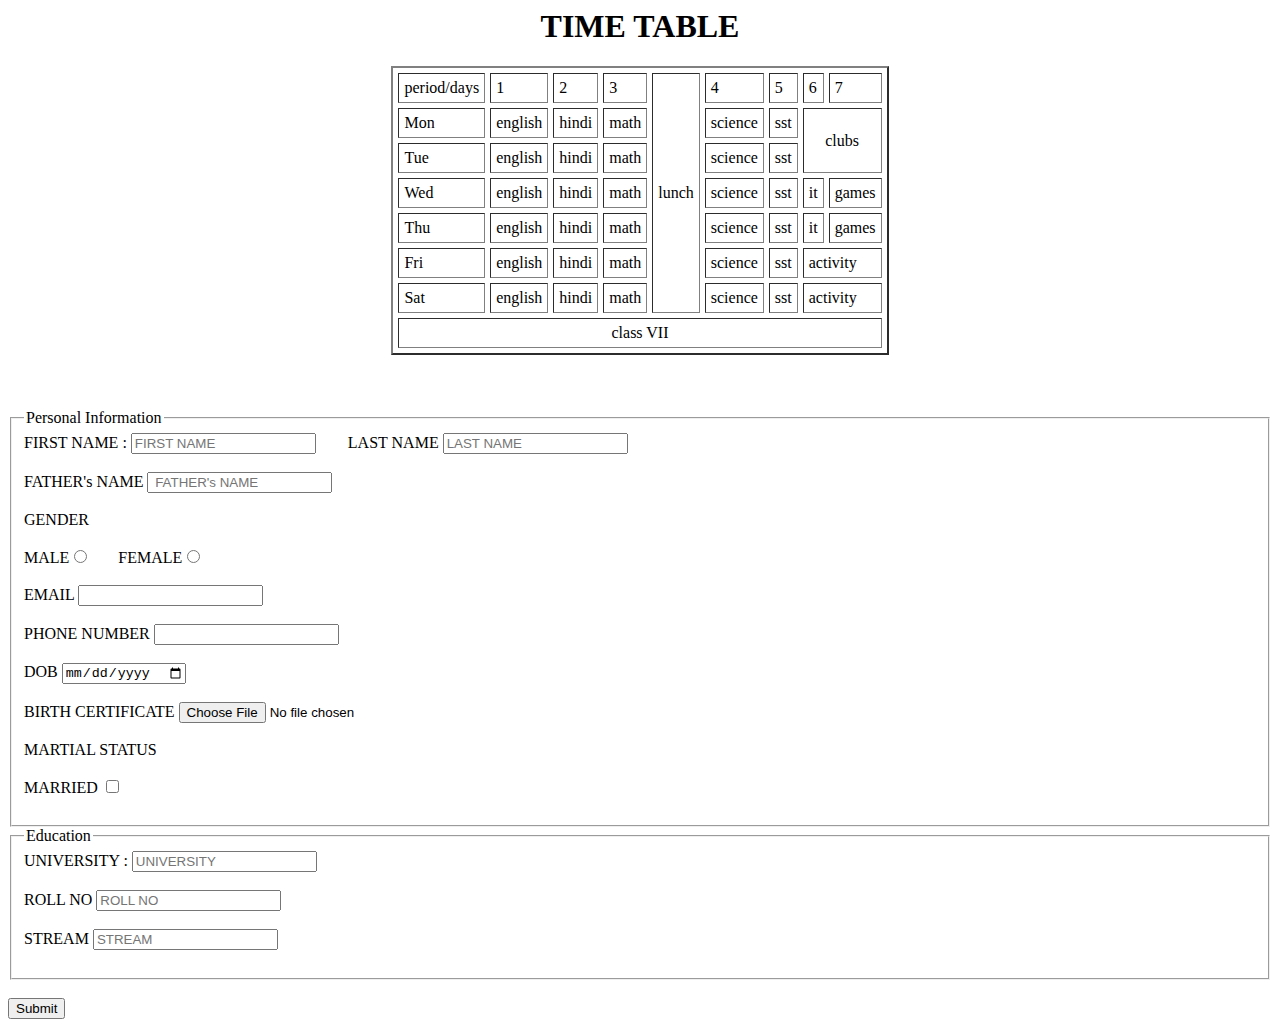
<file: Assignment  1/index.html>
<html>
    <head>
        
    </head>
    <body>
        <h1><center>TIME TABLE </center></h1>
        <center>
        <table border="2px solid blue" cellspacing="5" cellpadding="5">
            <tr>
                <td>period/days</td>
               <td>1</td>
                <td> 2</td>
                <td> 3</td>
                <td rowspan="7">lunch</td>
                <td> 4</td>
                <td> 5</td>
                <td> 6</td>
                <td> 7</td>
                
            </tr>
            <tr>
                <td> Mon</td>
                    <td>english</td>
                    <td>hindi</td>
                    <td>math</td>
                    <td>science</td>
                    <td>sst</td>
                    <td rowspan="2" colspan="2" align="center">clubs</td>
            </tr>
            <tr>
            
                <td> Tue</td>
                    <td>english</td>
                    <td>hindi</td>
                    <td>math</td>
                    <td>science</td>
                    <td>sst</td>
                    
                    
            </tr>
            <tr>
                <td> Wed</td>
                    <td>english</td>
                    <td>hindi</td>
                    <td>math</td>
                    <td>science</td>
                    <td>sst</td>
                    <td>it</td>
                    <td>games</td>
            
            </tr>
            <tr>
                <td> Thu</td>
                    <td>english</td>
                    <td>hindi</td>
                    <td>math</td>
                    <td>science</td>
                    <td>sst</td>
                    <td>it</td>
                    <td>games</td>
                    
            </tr>
            <tr>
                <td> Fri</td>
                    <td>english</td>
                    <td>hindi</td>
                    <td>math</td>
                    <td>science</td>
                    <td>sst</td>
                    <td colspan="2">activity</td>
            </tr>
            <tr>
                <td> Sat</td>
                    <td>english</td>
                    <td>hindi</td>
                    <td>math</td>
                    <td>science</td>
                    <td>sst</td>
                    <td colspan="2">activity</td>
            </tr>
            <tr>
                <td colspan="9"> <center>class VII</center></td>
            </tr>
        </table>
        </center>
        <br><br><br>
        <form>
            <fieldset>
                <legend>Personal Information</legend>
            <label for="a"> FIRST NAME</label> : <input type="text" placeholder="FIRST NAME" id="a" required> &nbsp;&nbsp;&nbsp;&nbsp;&nbsp;&nbsp;
            <label for="b"> LAST NAME</label> <input type="text" placeholder="LAST NAME" id="b"><br><br>
            <label for="c"> FATHER's NAME</label> <input type="text" placeholder=" FATHER's NAME" id="c" required><br><br>
            GENDER <br> <br>
            MALE<input type="radio" name="a" required> &nbsp;&nbsp;&nbsp;&nbsp;&nbsp;&nbsp;FEMALE<input type="radio" name="a"><br><br>
            <label for="aa">EMAIL</label> <input type="email" id="aa"><br><br>
            <label for="bb"> PHONE NUMBER</label> <input type="tel" id="bb"  minlength="10" maxlength="10"  required><br><br>
            <label for="d">DOB</label> <input type="date" id="d"><br><br>
            <label for="e">BIRTH CERTIFICATE</label> <input type="file" id="e"><br><br>
            <label for="f">MARTIAL STATUS <br><br>MARRIED</label> <input type="checkbox" id="f"><br><br>
           
            </fieldset>
            <fieldset>
                <legend>Education</legend>
            <label for="g"> UNIVERSITY</label> : <input type="text" placeholder="UNIVERSITY" id="g"> <br><br>
            <label for="h"> ROLL NO </label> <input type="number" placeholder="ROLL NO" id="h"><br><br>
            <label for="i"> STREAM</label> <input type="text" placeholder="STREAM" id="i"><br><br>
            </fieldset><br>
            <input type="submit">
        </form>

    </body>
</html>
</file>
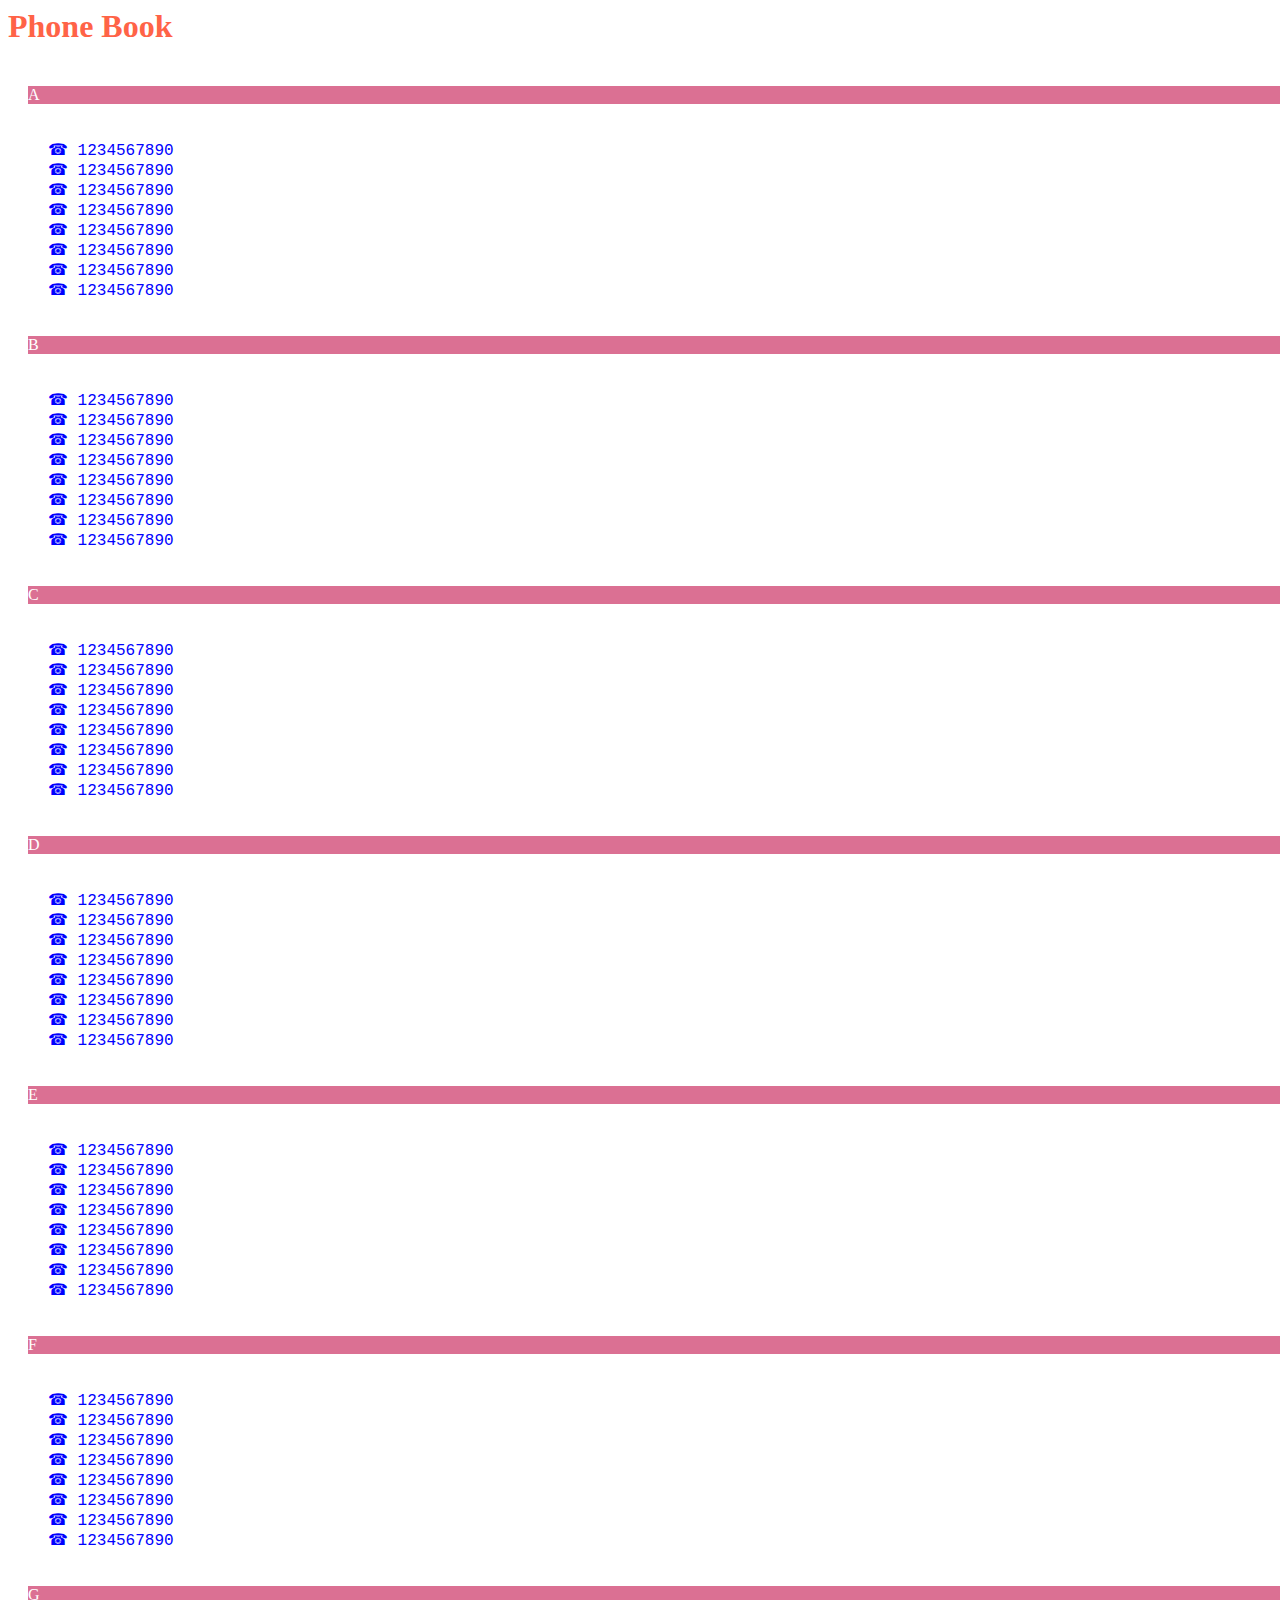
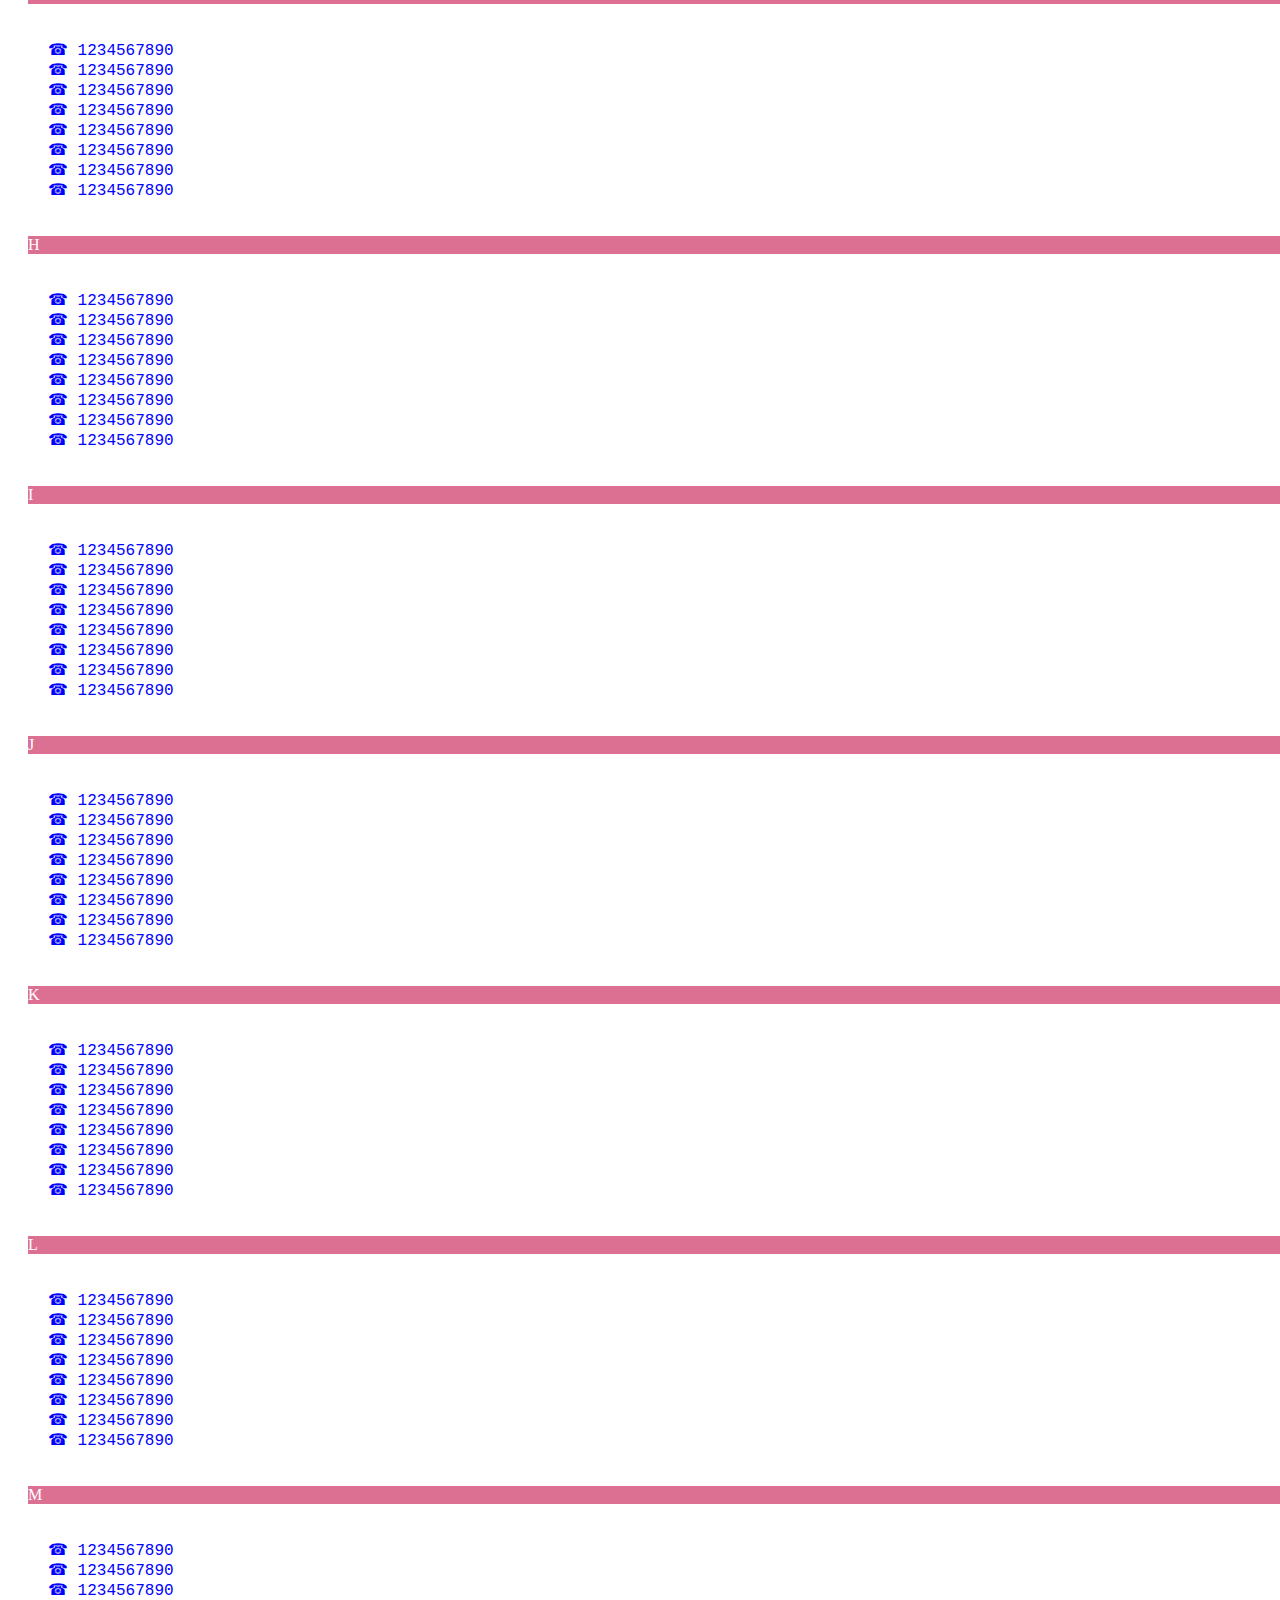
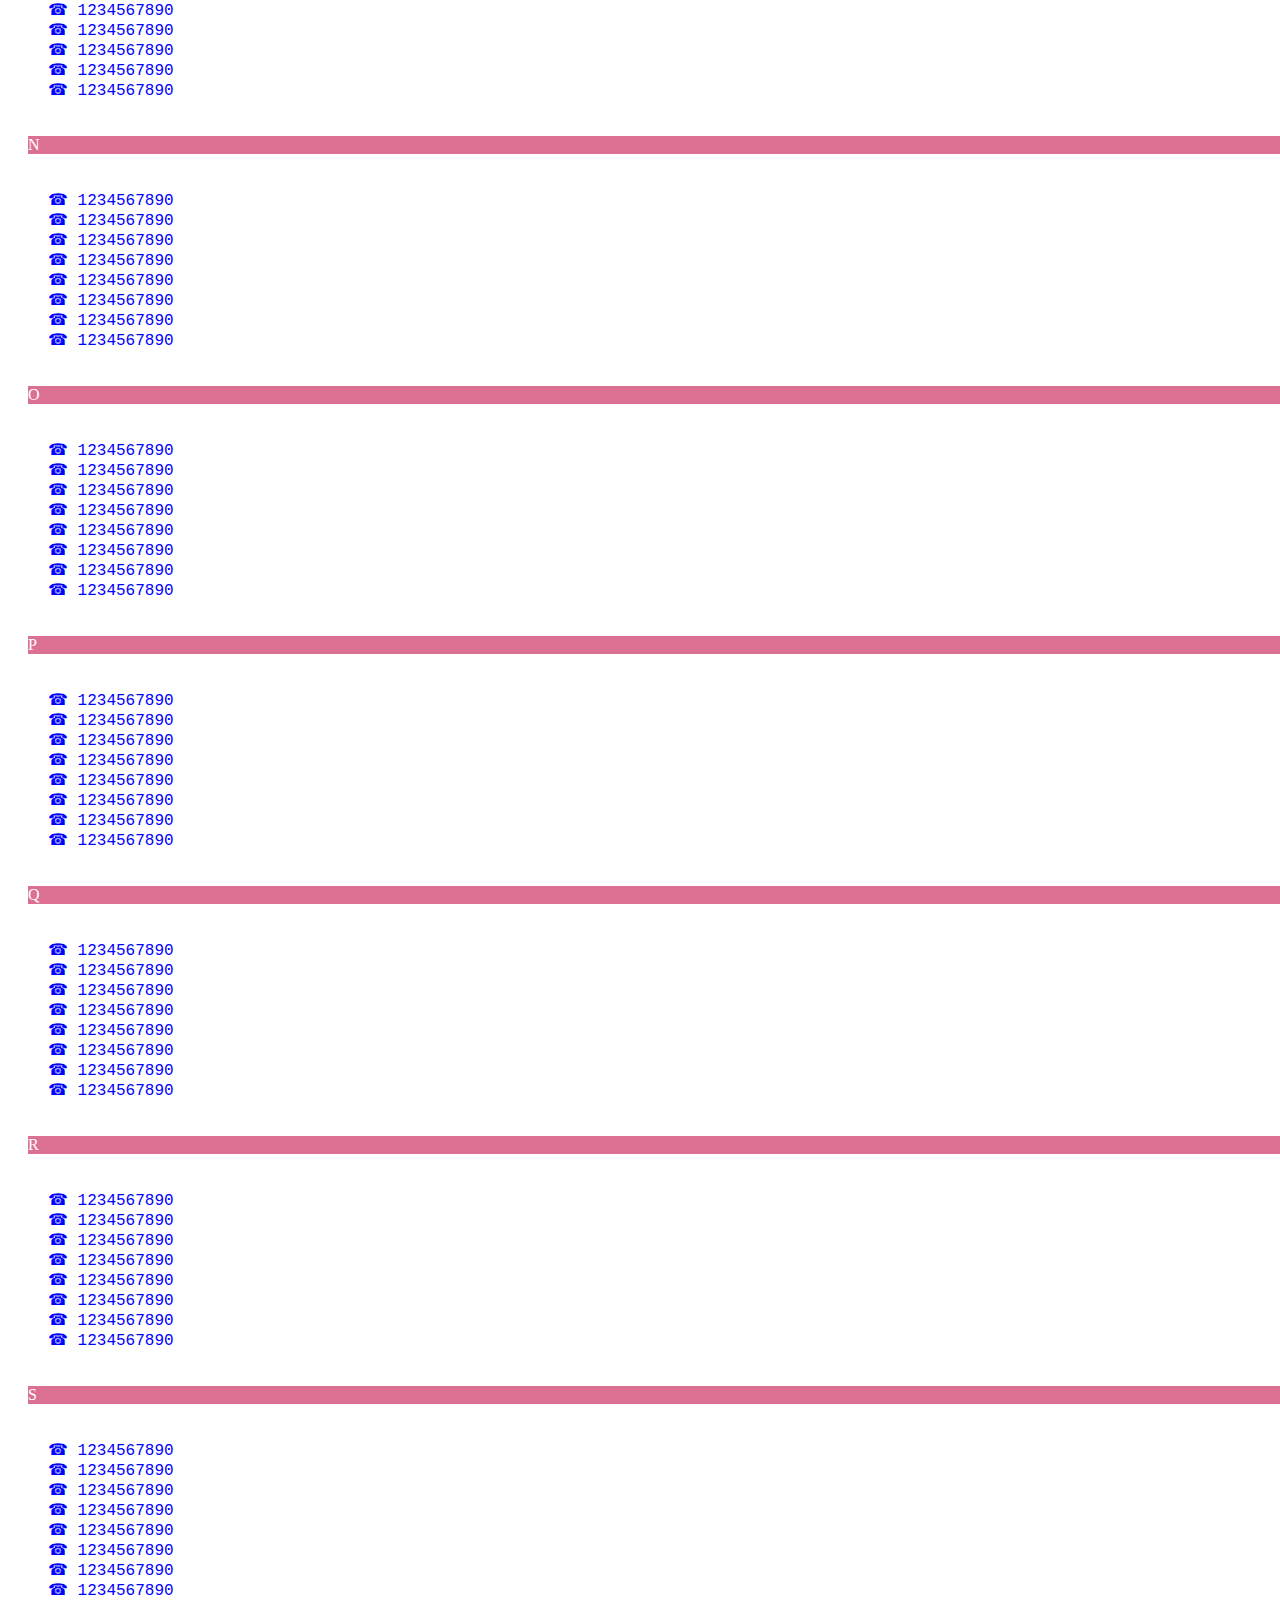
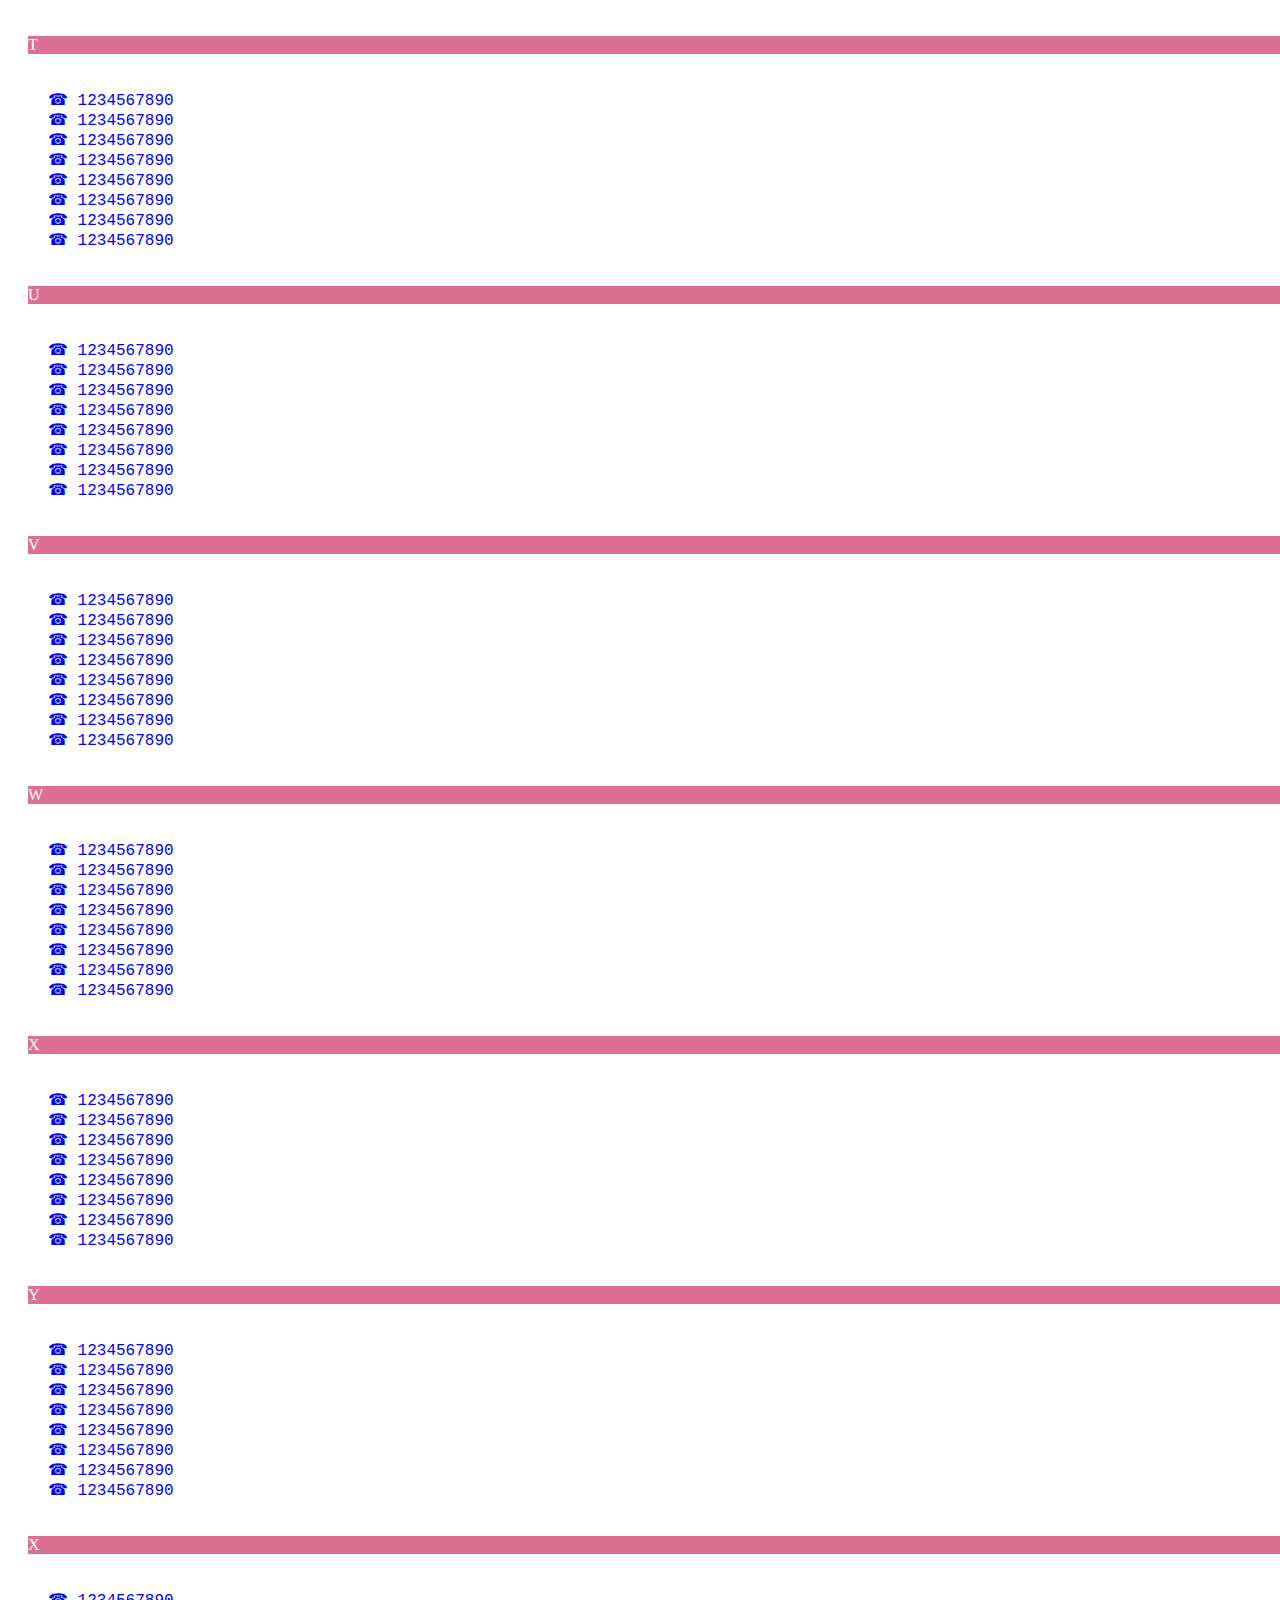
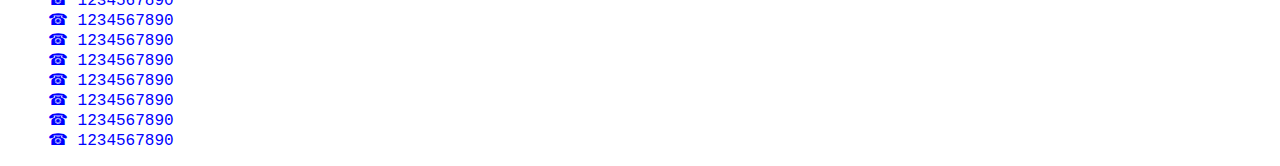
<file: Assignment 2/index.html>
<html>
    <head>
        <title>
            Phone Book
        </title>
        <link rel="stylesheet" href="style.css">
    </head>
    <body>
        <h1>Phone Book</h1>
        <div >A</div>
        <ul>
            <li>
                1234567890
            </li>
            <li>
                1234567890
            </li>
            <li>
                1234567890
            </li>
            <li>
                1234567890
            </li>
            <li>
                1234567890
            </li>
            <li>
                1234567890
            </li>
            <li>
                1234567890
            </li>
            <li>
                1234567890
            </li>

        </ul>
        <div >B</div>
        <ul>
            <li>
                1234567890
            </li>
            <li>
                1234567890
            </li>
            <li>
                1234567890
            </li>
            <li>
                1234567890
            </li>
            <li>
                1234567890
            </li>
            <li>
                1234567890
            </li>
            <li>
                1234567890
            </li>
            <li>
                1234567890
            </li>
            
        </ul>
        <div >C</div>
        <ul>
            <li>
                1234567890
            </li>
            <li>
                1234567890
            </li>
            <li>
                1234567890
            </li>
            <li>
                1234567890
            </li>
            <li>
                1234567890
            </li>
            <li>
                1234567890
            </li>
            <li>
                1234567890
            </li>
            <li>
                1234567890
            </li>
            
        </ul>
        <div >D</div>
        <ul>
            <li>
                1234567890
            </li>
            <li>
                1234567890
            </li>
            <li>
                1234567890
            </li>
            <li>
                1234567890
            </li>
            <li>
                1234567890
            </li>
            <li>
                1234567890
            </li>
            <li>
                1234567890
            </li>
            <li>
                1234567890
            </li>
            
        </ul>
        <div >E</div>
        <ul>
            <li>
                1234567890
            </li>
            <li>
                1234567890
            </li>
            <li>
                1234567890
            </li>
            <li>
                1234567890
            </li>
            <li>
                1234567890
            </li>
            <li>
                1234567890
            </li>
            <li>
                1234567890
            </li>
            <li>
                1234567890
            </li>
            
        </ul>
        <div >F</div>
        <ul>
            <li>
                1234567890
            </li>
            <li>
                1234567890
            </li>
            <li>
                1234567890
            </li>
            <li>
                1234567890
            </li>
            <li>
                1234567890
            </li>
            <li>
                1234567890
            </li>
            <li>
                1234567890
            </li>
            <li>
                1234567890
            </li>
            
        </ul>
        <div >G</div>
        <ul>
            <li>
                1234567890
            </li>
            <li>
                1234567890
            </li>
            <li>
                1234567890
            </li>
            <li>
                1234567890
            </li>
            <li>
                1234567890
            </li>
            <li>
                1234567890
            </li>
            <li>
                1234567890
            </li>
            <li>
                1234567890
            </li>
            
        </ul>
        <div >H</div>
        <ul>
            <li>
                1234567890
            </li>
            <li>
                1234567890
            </li>
            <li>
                1234567890
            </li>
            <li>
                1234567890
            </li>
            <li>
                1234567890
            </li>
            <li>
                1234567890
            </li>
            <li>
                1234567890
            </li>
            <li>
                1234567890
            </li>
            
        </ul>
        <div >I</div>
        <ul>
            <li>
                1234567890
            </li>
            <li>
                1234567890
            </li>
            <li>
                1234567890
            </li>
            <li>
                1234567890
            </li>
            <li>
                1234567890
            </li>
            <li>
                1234567890
            </li>
            <li>
                1234567890
            </li>
            <li>
                1234567890
            </li>
            
        </ul>
        <div >J</div>
        <ul>
            <li>
                1234567890
            </li>
            <li>
                1234567890
            </li>
            <li>
                1234567890
            </li>
            <li>
                1234567890
            </li>
            <li>
                1234567890
            </li>
            <li>
                1234567890
            </li>
            <li>
                1234567890
            </li>
            <li>
                1234567890
            </li>
            
        </ul>
        <div >K</div>
        <ul>
            <li>
                1234567890
            </li>
            <li>
                1234567890
            </li>
            <li>
                1234567890
            </li>
            <li>
                1234567890
            </li>
            <li>
                1234567890
            </li>
            <li>
                1234567890
            </li>
            <li>
                1234567890
            </li>
            <li>
                1234567890
            </li>
            
        </ul>
        <div >L</div>
        <ul>
            <li>
                1234567890
            </li>
            <li>
                1234567890
            </li>
            <li>
                1234567890
            </li>
            <li>
                1234567890
            </li>
            <li>
                1234567890
            </li>
            <li>
                1234567890
            </li>
            <li>
                1234567890
            </li>
            <li>
                1234567890
            </li>
            
        </ul>
        <div >M</div>
        <ul>
            <li>
                1234567890
            </li>
            <li>
                1234567890
            </li>
            <li>
                1234567890
            </li>
            <li>
                1234567890
            </li>
            <li>
                1234567890
            </li>
            <li>
                1234567890
            </li>
            <li>
                1234567890
            </li>
            <li>
                1234567890
            </li>
            
        </ul>
        <div >N</div>
        <ul>
            <li>
                1234567890
            </li>
            <li>
                1234567890
            </li>
            <li>
                1234567890
            </li>
            <li>
                1234567890
            </li>
            <li>
                1234567890
            </li>
            <li>
                1234567890
            </li>
            <li>
                1234567890
            </li>
            <li>
                1234567890
            </li>
            
        </ul>
        <div >O</div>
        <ul>
            <li>
                1234567890
            </li>
            <li>
                1234567890
            </li>
            <li>
                1234567890
            </li>
            <li>
                1234567890
            </li>
            <li>
                1234567890
            </li>
            <li>
                1234567890
            </li>
            <li>
                1234567890
            </li>
            <li>
                1234567890
            </li>
            
        </ul>
        <div >P</div>
        <ul>
            <li>
                1234567890
            </li>
            <li>
                1234567890
            </li>
            <li>
                1234567890
            </li>
            <li>
                1234567890
            </li>
            <li>
                1234567890
            </li>
            <li>
                1234567890
            </li>
            <li>
                1234567890
            </li>
            <li>
                1234567890
            </li>
            
        </ul>
        <div >Q</div>
        <ul>
            <li>
                1234567890
            </li>
            <li>
                1234567890
            </li>
            <li>
                1234567890
            </li>
            <li>
                1234567890
            </li>
            <li>
                1234567890
            </li>
            <li>
                1234567890
            </li>
            <li>
                1234567890
            </li>
            <li>
                1234567890
            </li>
            
        </ul>
        <div >R</div>
        <ul>
            <li>
                1234567890
            </li>
            <li>
                1234567890
            </li>
            <li>
                1234567890
            </li>
            <li>
                1234567890
            </li>
            <li>
                1234567890
            </li>
            <li>
                1234567890
            </li>
            <li>
                1234567890
            </li>
            <li>
                1234567890
            </li>
            
        </ul>
        <div >S</div>
        <ul>
            <li>
                1234567890
            </li>
            <li>
                1234567890
            </li>
            <li>
                1234567890
            </li>
            <li>
                1234567890
            </li>
            <li>
                1234567890
            </li>
            <li>
                1234567890
            </li>
            <li>
                1234567890
            </li>
            <li>
                1234567890
            </li>
            
        </ul>
        <div >T</div>
        <ul>
            <li>
                1234567890
            </li>
            <li>
                1234567890
            </li>
            <li>
                1234567890
            </li>
            <li>
                1234567890
            </li>
            <li>
                1234567890
            </li>
            <li>
                1234567890
            </li>
            <li>
                1234567890
            </li>
            <li>
                1234567890
            </li>
            
        </ul>
        <div >U</div>
        <ul>
            <li>
                1234567890
            </li>
            <li>
                1234567890
            </li>
            <li>
                1234567890
            </li>
            <li>
                1234567890
            </li>
            <li>
                1234567890
            </li>
            <li>
                1234567890
            </li>
            <li>
                1234567890
            </li>
            <li>
                1234567890
            </li>
            
        </ul>
        <div >V</div>
        <ul>
            <li>
                1234567890
            </li>
            <li>
                1234567890
            </li>
            <li>
                1234567890
            </li>
            <li>
                1234567890
            </li>
            <li>
                1234567890
            </li>
            <li>
                1234567890
            </li>
            <li>
                1234567890
            </li>
            <li>
                1234567890
            </li>
            
        </ul>
        <div >W</div>
        <ul>
            <li>
                1234567890
            </li>
            <li>
                1234567890
            </li>
            <li>
                1234567890
            </li>
            <li>
                1234567890
            </li>
            <li>
                1234567890
            </li>
            <li>
                1234567890
            </li>
            <li>
                1234567890
            </li>
            <li>
                1234567890
            </li>
            
        </ul>
        <div >X</div>
        <ul>
            <li>
                1234567890
            </li>
            <li>
                1234567890
            </li>
            <li>
                1234567890
            </li>
            <li>
                1234567890
            </li>
            <li>
                1234567890
            </li>
            <li>
                1234567890
            </li>
            <li>
                1234567890
            </li>
            <li>
                1234567890
            </li>
            
        </ul>
        <div >Y</div>
        <ul>
            <li>
                1234567890
            </li>
            <li>
                1234567890
            </li>
            <li>
                1234567890
            </li>
            <li>
                1234567890
            </li>
            <li>
                1234567890
            </li>
            <li>
                1234567890
            </li>
            <li>
                1234567890
            </li>
            <li>
                1234567890
            </li>
            
        </ul>
        <div >X</div>
        <ul>
            <li>
                1234567890
            </li>
            <li>
                1234567890
            </li>
            <li>
                1234567890
            </li>
            <li>
                1234567890
            </li>
            <li>
                1234567890
            </li>
            <li>
                1234567890
            </li>
            <li>
                1234567890
            </li>
            <li>
                1234567890
            </li>
            
        </ul>
    </body>
</html>
</file>
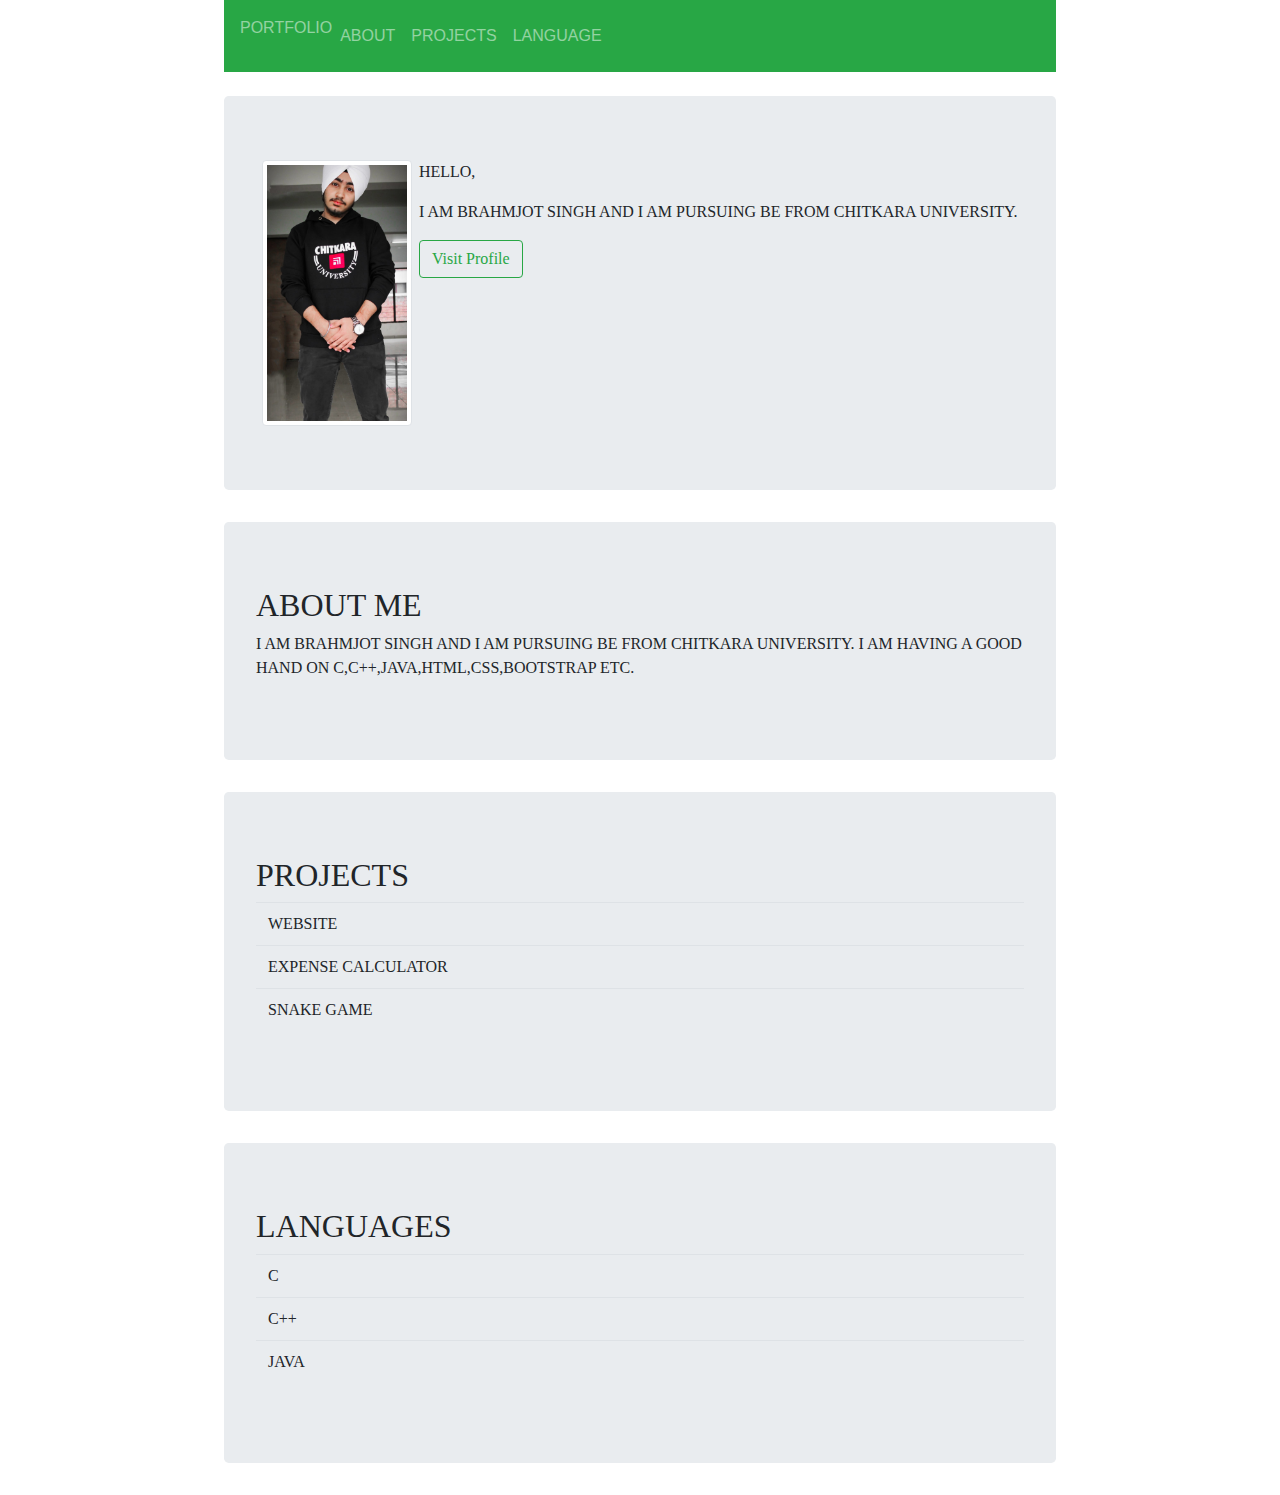
<file: Assignment 5/index.html>
<html>
    <head>
        <link rel="stylesheet" href="style.css">
        <link rel="stylesheet" href="https://maxcdn.bootstrapcdn.com/bootstrap/4.5.2/css/bootstrap.min.css">
        <script src="https://ajax.googleapis.com/ajax/libs/jquery/3.5.1/jquery.min.js"></script>
        <script src="https://maxcdn.bootstrapcdn.com/bootstrap/4.5.2/js/bootstrap.min.js"></script>
        
    </head>
    <body>
            <nav class="navbar navbar-expand-md bg-success navbar-dark">
            <p class="navbar-text">Portfolio</p>
            <button class="navbar-toggler" type="button" data-toggle="collapse" data-target="#collapsibleNavbar">
                <span class="navbar-toggler-icon"></span>
              </button>
              <div class="collapse navbar-collapse" id="collapsibleNavbar">
               <ul class="navbar-nav">
                <li class="nav-item"><a  class="nav-link" href="#">ABOUT</a></li>
                <li class="nav-item"><a href="#" class="nav-link">PROJECTS</a></li>
                <li class="nav-item"><a href="#" class="nav-link">LANGUAGE</a></li>
             </ul>
             </div>
        </nav>
    <br>
    <div class="whole">
        <section class="intro">
            <div class="jumbotron">
                <div class="intro">
                    <div class="left">
                <img src="WhatsApp Image 2021-08-08 at 19.07.00.jpeg" class="img-thumbnail">
                </div>
                <div class="right">
                <p>hello,</p>
                <p> I am brahmjot singh and i am pursuing be from chitkara university.</p>
                <button type="button" class="btn btn-outline-success">Visit Profile</button>
                </div>
            </div>
            </div>
        </section>


        <section class="about">
            <div class="jumbotron">
               <h2>About ME</h2>
               <p> I am brahmjot singh and i am pursuing be from chitkara university. i am having a good hand on c,c++,java,html,css,bootstrap etc.</p>
            </div>
        </section>
        <section class="projects">
            <div class="jumbotron">
                <h2>Projects</h2>
               <table class="table table-hover">
                   <tr>
                       <td>Website</td>
                   </tr>
                   <tr>
                  <td>Expense Calculator</td>
                </tr>
                <tr>
                    <td> Snake Game</td>
                </tr>
               </table>
            </div>
        </section>

        <section class="language">
            <div class="jumbotron">
                <h2>languages</h2>
               <table class="table table-hover">
                   <tr>
                       <td>C</td>
                   </tr>
                   <tr>
                  <td>C++</td>
                </tr>
                <tr>
                    <td>java</td>
                </tr>
               </table>
            </div>
        </section>
</div>
    </body>
</html>
</file>
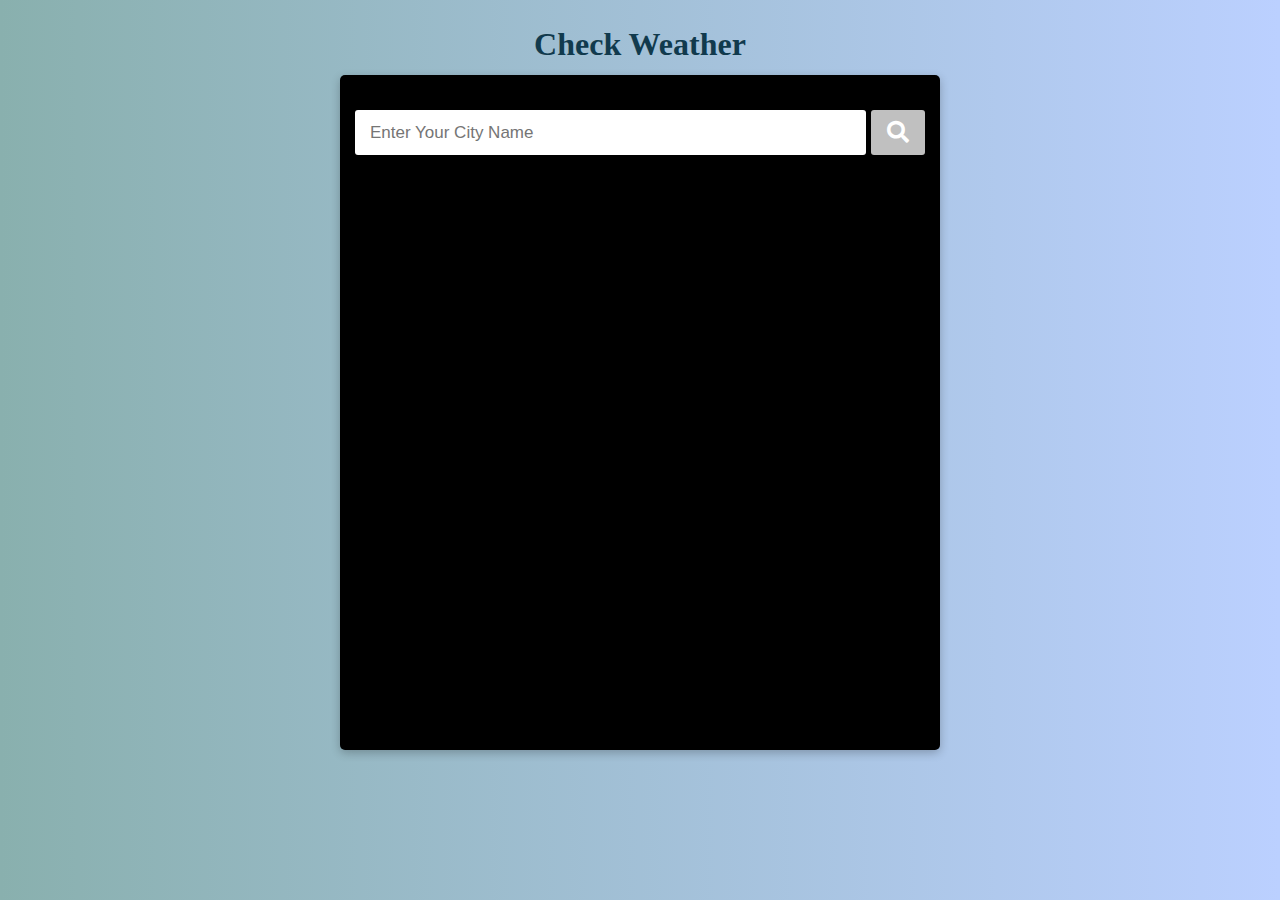
<file: Assignment-7/index.html>
<!DOCTYPE html>
<html lang="en">

<head>
    <meta charset="UTF-8">
    <meta http-equiv="X-UA-Compatible" content="IE=edge">
    <meta name="viewport" content="width=device-width, initial-scale=1.0">
    <title>Weather App</title>

    
    <link rel="stylesheet" href="https://cdnjs.cloudflare.com/ajax/libs/font-awesome/5.15.3/css/all.min.css" />

   
    <link rel="stylesheet" href="style.css">
</head>

<body>

   
    <div class="heading">
        <h2 class="heading-title"> Check Weather</h2>
    </div>

  
    <div class="container">

       
        <div class="card">

    
            <div class="input-box">
                <input type="text" placeholder="Enter Your City Name" />
                <button><i class="fas fa-search"></i></button>
            </div>

          
            <div class="cardImage">
                <div class="img-des">
                    <h3 class="dates"></h3>
                    <h2 class="cityName"></h2>
                    <h2 class="temp"></h2>
                    <h2 class="weatherType"></h2>
                </div>

              
                <div class="weather-details">
                    <h2 class="minTemp"></h2>
                    <h2 class="maxTemp"></h2>
                </div>

               
                <div class="more-weather-details">
                    <h2 class="humidityy"></h2>
                    <h2 class="pressuree"></h2>
                </div>
            </div>
        </div>
    </div>

   
   
 
    <script src="./app.js "></script>
</body>
</html>
</file>
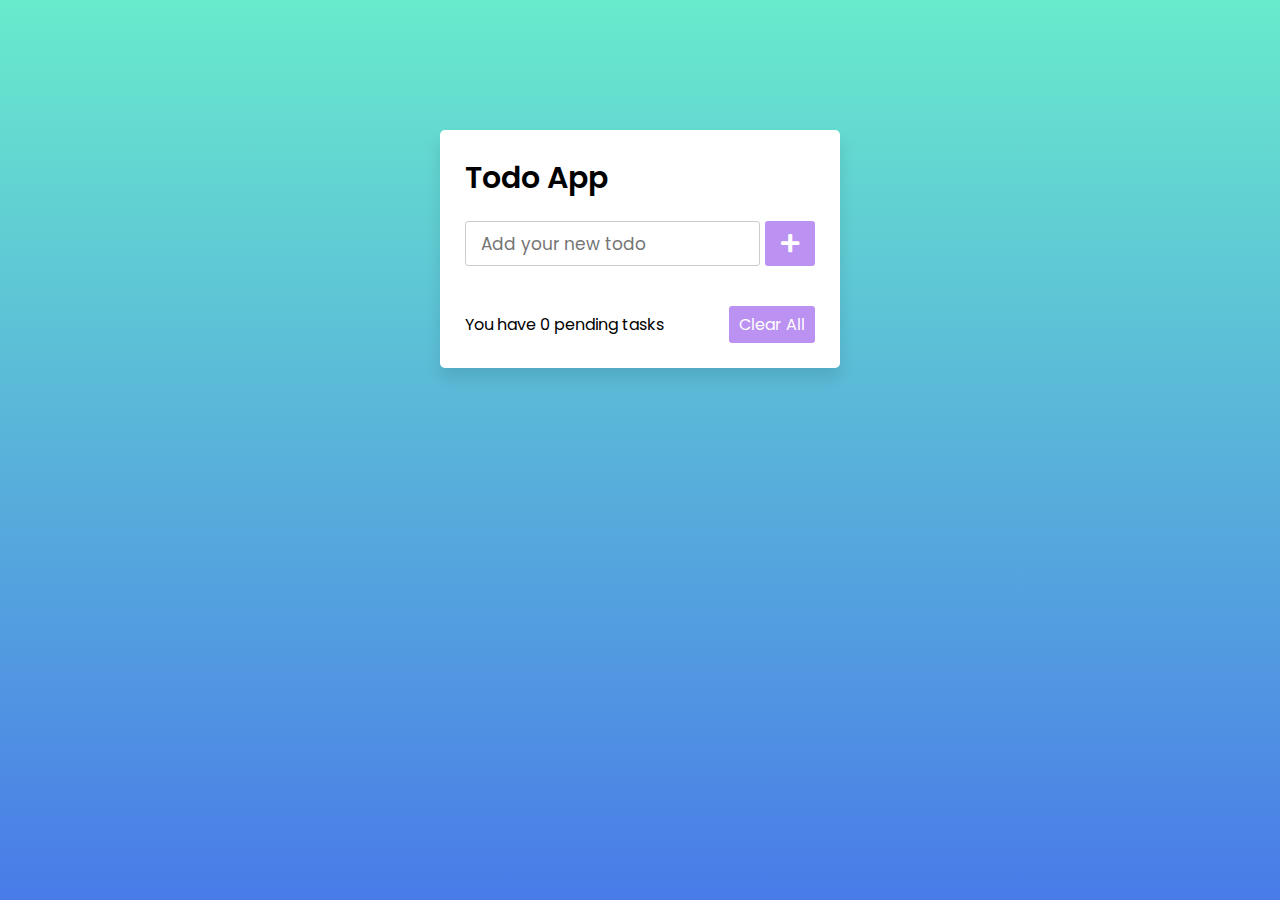
<file: Assignmentt 6/index.html>
<!DOCTYPE html>
<html lang="en">
<head>
    <meta charset="UTF-8">
    <meta name="viewport" content="width=device-width, initial-scale=1.0">
    <link rel="stylesheet" href="style.css">
    <link rel="stylesheet" href="https://cdnjs.cloudflare.com/ajax/libs/font-awesome/5.15.3/css/all.min.css"/>
</head>
<body>
  <div class="wrapper">
    <header>Todo App</header>
    <div class="inputField">
      <input type="text" placeholder="Add your new todo">
      <button><i class="fas fa-plus"></i></button>
    </div>
    <ul class="todoList">
    </ul>
    <div class="footer">
      <span>You have <span class="pendingTasks"></span> pending tasks</span>
      <button>Clear All</button>
    </div>
  </div>
  <script src="app.js"></script>
</body>
</html>
</file>
<file: Assignment 2/style.css>
div
{
  width: 100%;
  background-color: palevioletred;
  border: 20px solid white;
  color: white;
  position: sticky;
  top:0px;
}
h1
{
    color :tomato

}
li
{
    list-style-type: '\260E';
    list-style-position: inside;
}
ul
{
 color: blue;
 font-family: "Lucida Console", "Courier New", monospace;
}
</file>
<file: Assignment 5/style.css>
*
{
    margin:0px;
    padding:0px;
}
body
{
    text-transform: uppercase;
}

nav
{
    width: 65%;
    margin:auto;
}

.jumbotron
{
    width: 65%;
    margin:auto;
    font-family: 'Pacifico', cursive;
}
img
{
    width: 150px;
    height: 250px;;
}
.intro
{
display: flex;
flex-wrap: wrap;
justify-content: space-evenly;
}
</file>
<file: Assignment-7/style.css>
@import url('https://fonts.googleapis.com/css2?family=Acme&family=Fira+Sans:wght@400;500&family=Poppins:wght@300;400;500&display=swap');
* {
    margin: 0;
    padding: 0;
    box-sizing: border-box;
}



body {
    font-family:"Cambria, Cochin, Georgia, Times, 'Times New Roman', serif";
    overflow: hidden;
    background-image: linear-gradient(to right, #89b0ae ,#bbd0ff);
}




.heading-title {
    margin-top: 2%;
    font-size: 2rem;
    text-align: center;
    color: #113a4d;
}




.container {
    margin-top: 1%;
}



.card {
    margin: 0 auto 90px;
    height: 75vh;
    background-color: black;
    max-width: 600px;
    border-radius: 5px;
    box-shadow: rgba(0, 0, 0, 0.24) 0px 3px 10px;
    padding: 15px;
}




.input-box {
    display: flex;
    align-items: center;
    height: 45px;
    margin: 20px 0;
    font-size: 2.5rem;
}

.input-box input {
    display: flex;
    height: 45px;
    width: 100%;
    margin: 10px 0;
    outline: none;
    border: none;
    box-shadow: rgba(0, 0, 0, 0.16) 0px 1px 4px;
    font-size: 17px;
    border-radius: 3px;
    padding-left: 15px;
}




.input-box button {
    width: 60px;
    height: 100%;
    border: none;
    outline: none;
    color: white;
    font-size: 22px;
    cursor: pointer;
    background: #c0c0c0;
    border-radius: 3px;
    margin-left: 5px;
}




.cardImage {
    height: 57vh;
    background-image: url("https://images.unsplash.com/photo-1592210454359-9043f067919b?ixid=MnwxMjA3fDB8MHxzZWFyY2h8Mnx8d2VhdGhlcnxlbnwwfHwwfHw%3D&ixlib=rb-1.2.1&auto=format&fit=crop&w=500&q=60");
    background-repeat: no-repeat;
    background-size: cover;
    border-radius: 2%;
}


.img-des {
    display: flex;
    flex-direction: column;
    align-items: center;
    color: white;
    text-shadow: 2px 2px black;
}



.cardImage .img-des .dates {
    font-size: 1rem;
    text-align: left;
    margin-top: 2%;
    color: black;
    text-shadow: 0px 0px;
}




.cardImage .cityName {
    font-size: 2rem;
    margin-top: 8%;
}

.cardImage .temp {
    font-family:"Cambria, Cochin, Georgia, Times, 'Times New Roman', serif";
    font-size: 4rem;
}




.celsius {
    font-size: 2.5rem;
}



.cardImage .weatherType {
    font-size: 2rem;
}

.weather-details {
    margin-top: 3%;
    font-size: 0.7rem;
    display: flex;
    justify-content: space-around;
    text-shadow: 2px 2px black;
    color: white
}

.more-weather-details {
    margin-top: 3%;
    font-size: 0.7rem;
    display: flex;
    justify-content: space-around;
    text-shadow: 2px 2px black;
    color: white
}
</file>
<file: Assignmentt 6/style.css>
@import url('https://fonts.googleapis.com/css2?family=Poppins:wght@200;300;400;500;600;700&display=swap');
*{
  margin: 0;
  padding: 0;
  box-sizing: border-box;
  font-family: 'Poppins', sans-serif;
}
::selection{
  color: #ffff;
  background: rgb(142, 73, 232);
}
body{
  width: 100%;
  height: 100vh;
  padding: 10px;
  background: linear-gradient(to bottom, #68EACC 0%, #497BE8 100%);
}
.wrapper{
  background: #fff;
  max-width: 400px;
  width: 100%;
  margin: 120px auto;
  padding: 25px;
  border-radius: 5px;
  box-shadow: 0px 10px 15px rgba(0,0,0,0.1);
}
.wrapper header{
  font-size: 30px;
  font-weight: 600;
}
.wrapper .inputField{
  margin: 20px 0;
  width: 100%;
  display: flex;
  height: 45px;
}
.inputField input{
  width: 85%;
  height: 100%;
  outline: none;
  border-radius: 3px;
  border: 1px solid #ccc;
  font-size: 17px;
  padding-left: 15px;
  transition: all 0.3s ease;
}
.inputField input:focus{
  border-color: #8E49E8;
}
.inputField button{
  width: 50px;
  height: 100%;
  border: none;
  color: #fff;
  margin-left: 5px;
  font-size: 21px;
  outline: none;
  background: #8E49E8;
  cursor: pointer;
  border-radius: 3px;
  opacity: 0.6;
  pointer-events: none;
  transition: all 0.3s ease;
}
.inputField button:hover,
.footer button:hover{
  background: #721ce3;
}
.inputField button.active{
  opacity: 1;
  pointer-events: auto;
}
.wrapper .todoList{
  max-height: 250px;
  overflow-y: auto;
}
.todoList li{
  position: relative;
  list-style: none;
  margin-bottom: 8px;
  background: #f2f2f2;
  border-radius: 3px;
  padding: 10px 15px;
  cursor: default;
  overflow: hidden;
  word-wrap: break-word;
}
.todoList li .icon{
  position: absolute;
  right: -45px;
  top: 50%;
  transform: translateY(-50%);
  background: #e74c3c;
  width: 45px;
  text-align: center;
  color: #fff;
  padding: 10px 15px;
  border-radius: 0 3px 3px 0;
  cursor: pointer;
  transition: all 0.2s ease;
}
.todoList li:hover .icon{
  right: 0px;
}
.wrapper .footer{
  display: flex;
  width: 100%;
  margin-top: 20px;
  align-items: center;
  justify-content: space-between;
}
.footer button{
  padding: 6px 10px;
  border-radius: 3px;
  border: none;
  outline: none;
  color: #fff;
  font-weight: 400;
  font-size: 16px;
  margin-left: 5px;
  background: #8E49E8;
  cursor: pointer;
  user-select: none;
  opacity: 0.6;
  pointer-events: none;
  transition: all 0.3s ease;
}
.footer button.active{
  opacity: 1;
  pointer-events: auto;
}
</file>
